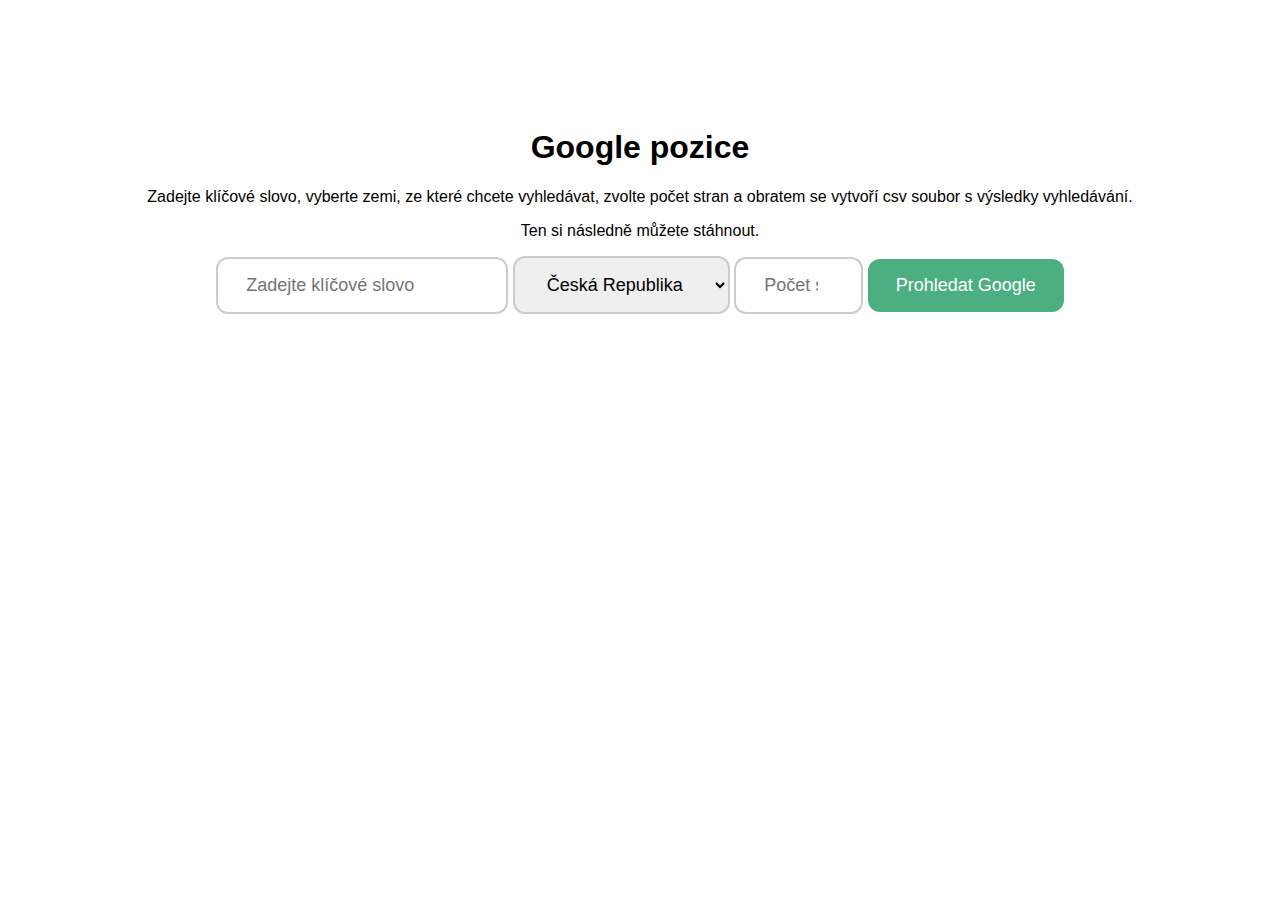
<file: index.html>
<!DOCTYPE html>
<html lang="cs">
<head>
  <meta charset="UTF-8">
  <meta name="viewport" content="width=device-width, initial-scale=1.0">
  <title>Google pozice</title>
  <link rel="stylesheet" href="style.css">
</head>
<body>
  <div id="container">
    <h1>Google pozice</h1>
    <p>Zadejte klíčové slovo, vyberte zemi, ze které chcete vyhledávat, zvolte počet stran a obratem se vytvoří csv soubor s výsledky vyhledávání. </p> 
    <p>Ten si následně můžete stáhnout. </p>
    <input type="text" id="searchInput" placeholder="Zadejte klíčové slovo">
    <select id="countrySelect">
      <option value="cz">Česká Republika</option>
      <option value="sk">Slovensko</option>
      <option value="us">USA</option>
      <option value="de">Německo</option>
    </select>
    <input type="number" id="pageCount" placeholder="Počet stran" min="1" max="100">
    <button onclick="searchGoogle()">Prohledat Google</button>
    <div id="downloadButton" style="display:none">
      <button onclick="downloadResults()">Stáhnout výsledky</button>
    </div>
  </div>

  <script>
    async function searchGoogle() {
      let searchTerm = document.getElementById("searchInput").value;
      let countryCode = document.getElementById("countrySelect").value;
      let pageCount = parseInt(document.getElementById("pageCount").value) || 1;
      if (searchTerm.trim() === "") {
        alert("Prosím, zadejte klíčové slovo.");
        return;
      }

      // Proxy servery
      const proxyServers = [
        'https://cors-fixer.herokuapp.com/',
        'https://api.allorigins.win/raw?url=',
        'https://cors.bridged.cc/'
      ];

      let urls = [];
      for (let page = 0; page < pageCount; page++) {
        let start = page * 10;
        let success = false;

        for (let i = 0; i < proxyServers.length; i++) {
          const proxyUrl = proxyServers[i];
          const searchUrl = `https://www.google.com/search?gl=${countryCode}&q=${encodeURIComponent(searchTerm)}&start=${start}`;
          try {
            const response = await fetch(proxyUrl + searchUrl);
            const html = await response.text();
            let parser = new DOMParser();
            let htmlDoc = parser.parseFromString(html, 'text/html');
            let resultLinks = htmlDoc.querySelectorAll('.yuRUbf a');
            if (resultLinks.length > 0) {
              resultLinks.forEach(link => {
                urls.push(link.getAttribute('href'));
              });
              success = true;
              break;
            } else {
              console.error('Chyba při prohledávání stránky');
            }
          } catch (error) {
            console.error('Chyba při volání proxy serveru:', error);
          }
        }

        if (!success) {
          alert("Nepodařilo se načíst výsledky pro stránku " + (page + 1));
        }
      }

      if (urls.length > 0) {
        document.getElementById('downloadButton').style.display = 'block'; // Zobrazí tlačíko stahování
        sessionStorage.setItem('searchResults', JSON.stringify(urls));
      } else {
        alert("Nepodařilo se najít žádné výsledky.");
      }
    }

    function downloadResults() {
      const searchResults = JSON.parse(sessionStorage.getItem('searchResults'));
      if (searchResults) {
        const csvContent = "data:text/csv;charset=utf-8," + searchResults.map(url => url.replace(/"/g, '""')).join("\n");
        const encodedUri = encodeURI(csvContent);
        const link = document.createElement("a");
        link.setAttribute("href", encodedUri);
        link.setAttribute("download", "vysledky_hledani.csv");
        document.body.appendChild(link);
        link.click();
        // Obnovení stránky po stažení souboru
        setTimeout(function(){
          location.reload();
        }, 500);
      } else {
        alert("Nebyly nalezeny žádné výsledky pro stažení.");
      }
    }
  </script>
</body>
</html>
</file>
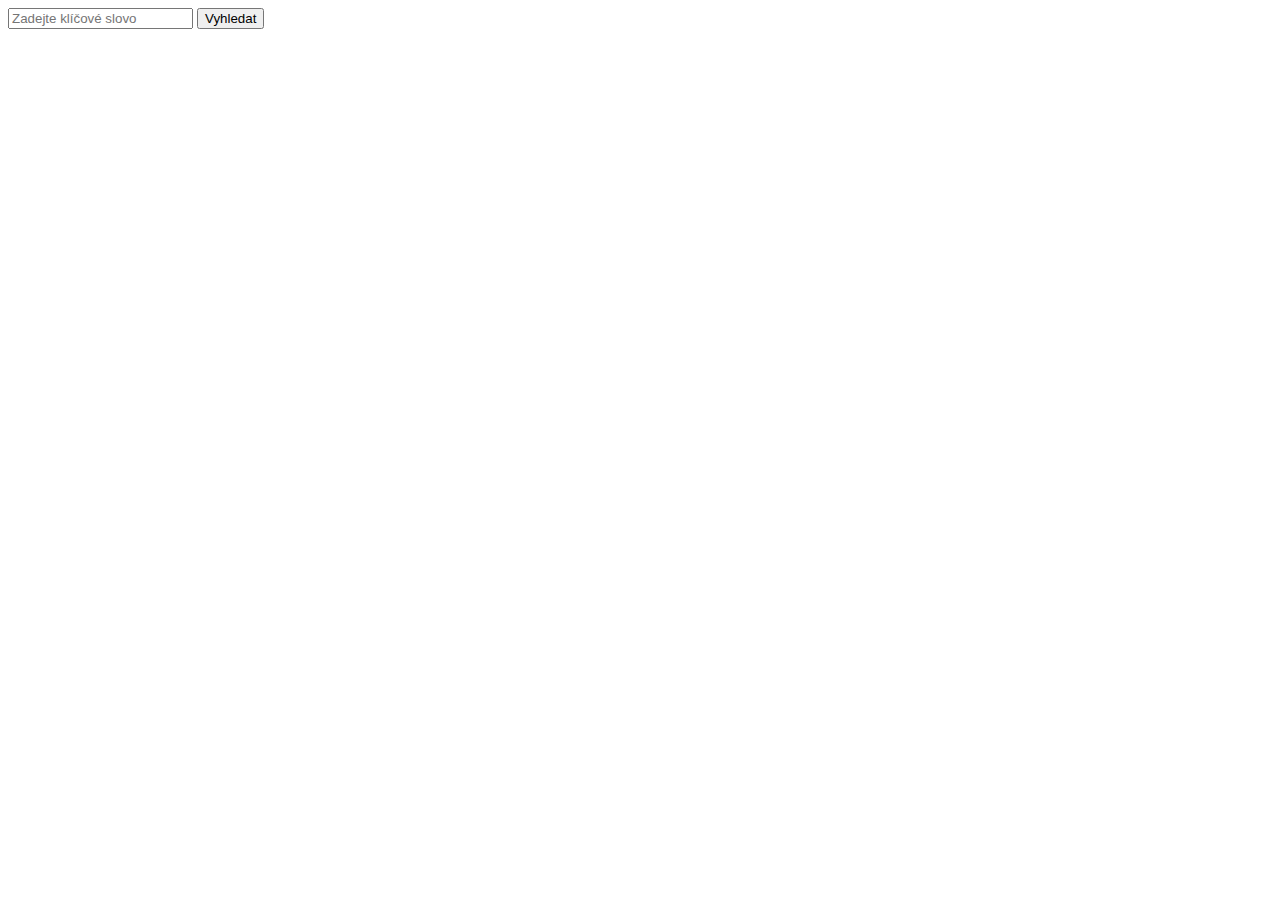
<file: test.html>
<!DOCTYPE html>
<html lang="en">
<head>
    <meta charset="UTF-8">
    <meta name="viewport" content="width=device-width, initial-scale=1.0">
    <title>Moje webová stránka</title>
</head>
<body>

<form>
    <input type="text" id="searchQuery" placeholder="Zadejte klíčové slovo">
    <button type="submit">Vyhledat</button>
</form>


</body>
</html>
</file>
<file: style.css>
body {
  font-family: Arial, sans-serif;
  display: flex;
  justify-content: center;
  align-items: flex-start; 
}

#container {
  text-align: center;
  margin-top: 100px;
}

#searchInput,
#countrySelect,
#pageCount, 
button {
  margin-bottom: 30px; 
  padding: 16px 28px; 
  font-size: 18px; 
  border: 2px solid #ccc; 
  border-radius: 12px; 
}

button {
  background-color: #4caf81;
  color: white;
  border: none;
  border-radius: 12px; 
  cursor: pointer;
}

button:hover {
  background-color: #45a049;
}
</file>
